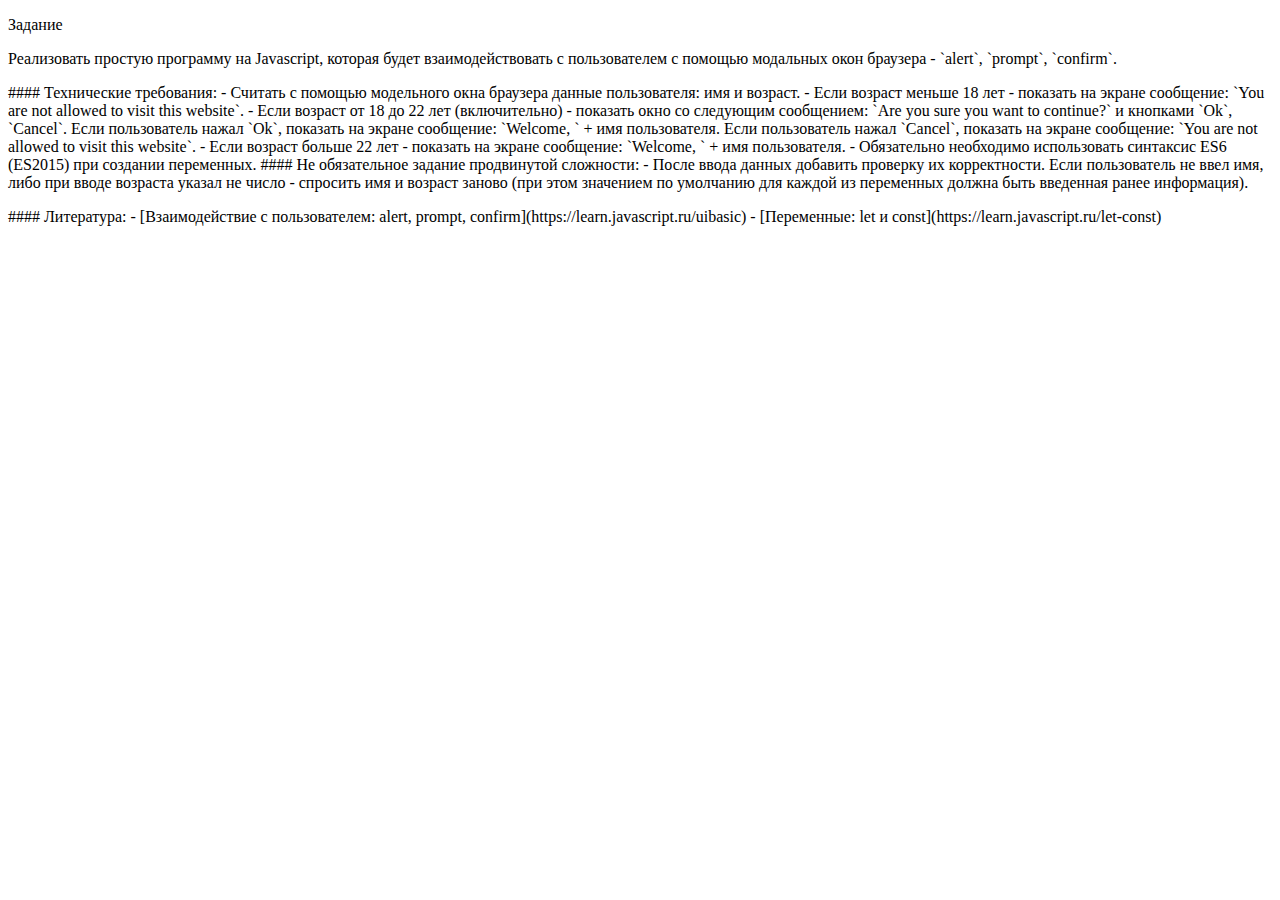
<file: src/ua/danit/js-homework1/index.html>
<!DOCTYPE html>
<html lang="en">
<head>
    <meta charset="UTF-8">
    <title>Title</title>
</head>
<body>
<p>Задание</p>

<p>Реализовать простую программу на Javascript, которая будет взаимодействовать с пользователем с помощью модальных окон браузера - `alert`, `prompt`, `confirm`.</p>

<p>#### Технические требования:
    - Считать с помощью модельного окна браузера данные пользователя: имя и возраст.
    - Если возраст меньше 18 лет - показать на экране сообщение: `You are not allowed to visit this website`.
    - Если возраст от 18 до 22 лет (включительно) - показать окно со следующим сообщением: `Are you sure you want to continue?` и кнопками `Ok`, `Cancel`. Если пользователь нажал `Ok`, показать на экране сообщение: `Welcome, ` + имя пользователя. Если пользователь нажал `Cancel`, показать на экране сообщение: `You are not allowed to visit this website`.
    - Если возраст больше 22 лет - показать на экране сообщение: `Welcome, ` + имя пользователя.
    - Обязательно необходимо использовать синтаксис ES6 (ES2015) при создании переменных.

    #### Не обязательное задание продвинутой сложности:
    - После ввода данных добавить проверку их корректности. Если пользователь не ввел имя, либо при вводе возраста указал не число - спросить имя и возраст заново (при этом значением по умолчанию для каждой из переменных должна быть введенная ранее информация).</p>

    <p>#### Литература:
    - [Взаимодействие с пользователем: alert, prompt, confirm](https://learn.javascript.ru/uibasic)
    - [Переменные: let и const](https://learn.javascript.ru/let-const)</p>
<script src="script/script.js"></script>
</body>
</html>
</file>
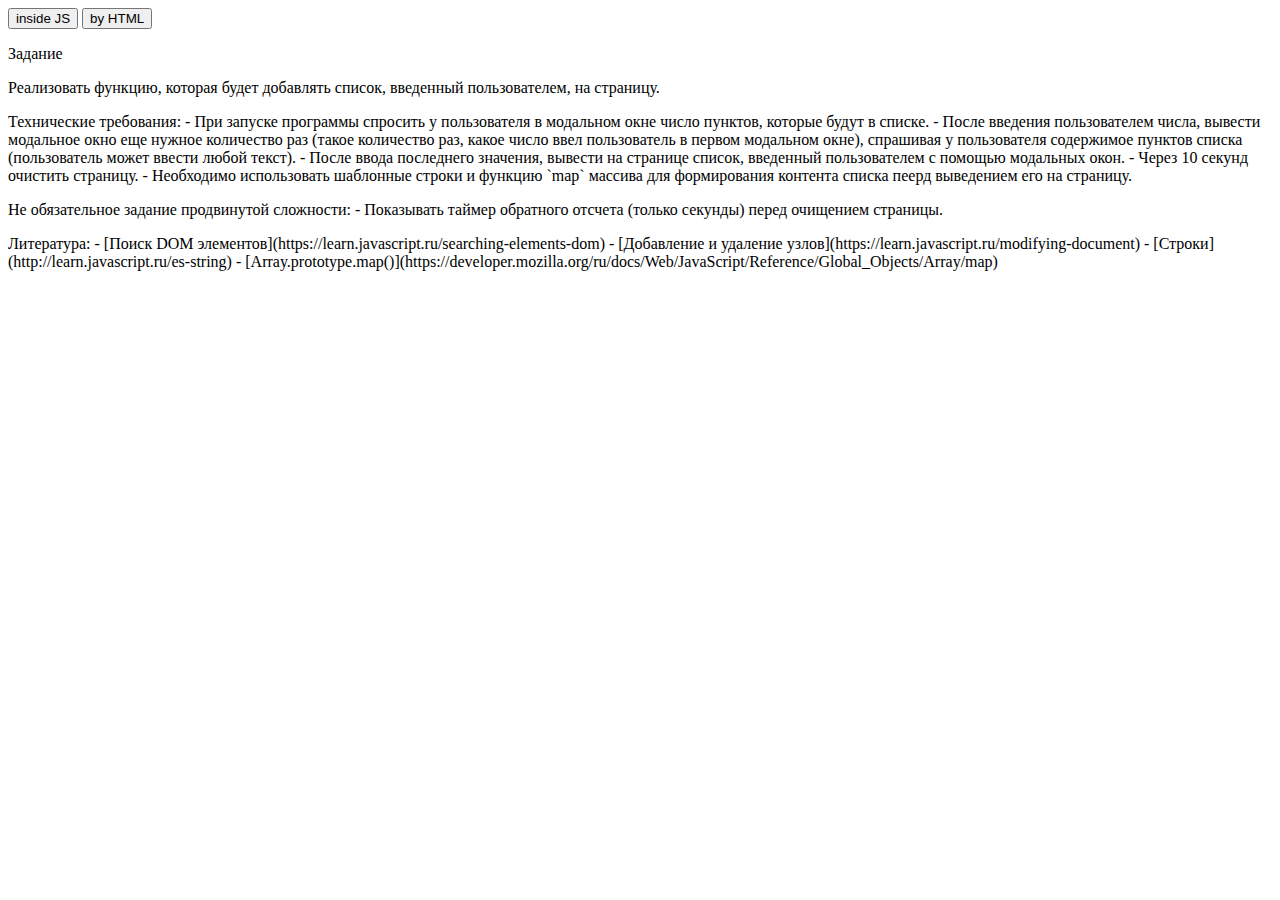
<file: src/ua/danit/js-homework11/index.html>
<!DOCTYPE html>
<html lang="en">
<head>
    <meta charset="UTF-8">
    <title>Title</title>
</head>
<body>
<button class="add-menu"> inside JS</button>
<button onclick="insertingMenu()">by HTML</button>

<p id="timer"></p>
<p>Задание</p>
<p>Реализовать функцию, которая будет добавлять список, введенный пользователем, на страницу.</p>

<p>Технические требования:
    - При запуске программы спросить у пользователя в модальном окне число пунктов, которые будут в списке.
    - После введения пользователем числа, вывести модальное окно еще нужное количество раз (такое количество раз, какое число ввел пользователь в первом модальном окне), спрашивая у пользователя содержимое пунктов списка (пользователь может ввести любой текст).
    - После ввода последнего значения, вывести на странице список, введенный пользователем с помощью модальных окон.
    - Через 10 секунд очистить страницу.
    - Необходимо использовать шаблонные строки и функцию `map` массива для формирования контента списка пеерд выведением его на страницу.</p>

<p>Не обязательное задание продвинутой сложности:
    - Показывать таймер обратного отсчета (только секунды) перед очищением страницы.</p>

<p>Литература:
    - [Поиск DOM элементов](https://learn.javascript.ru/searching-elements-dom)
    - [Добавление и удаление узлов](https://learn.javascript.ru/modifying-document)
    - [Строки](http://learn.javascript.ru/es-string)
    - [Array.prototype.map()](https://developer.mozilla.org/ru/docs/Web/JavaScript/Reference/Global_Objects/Array/map)</p>
<script src="script/script.js"></script>
</body>
</html>
</file>
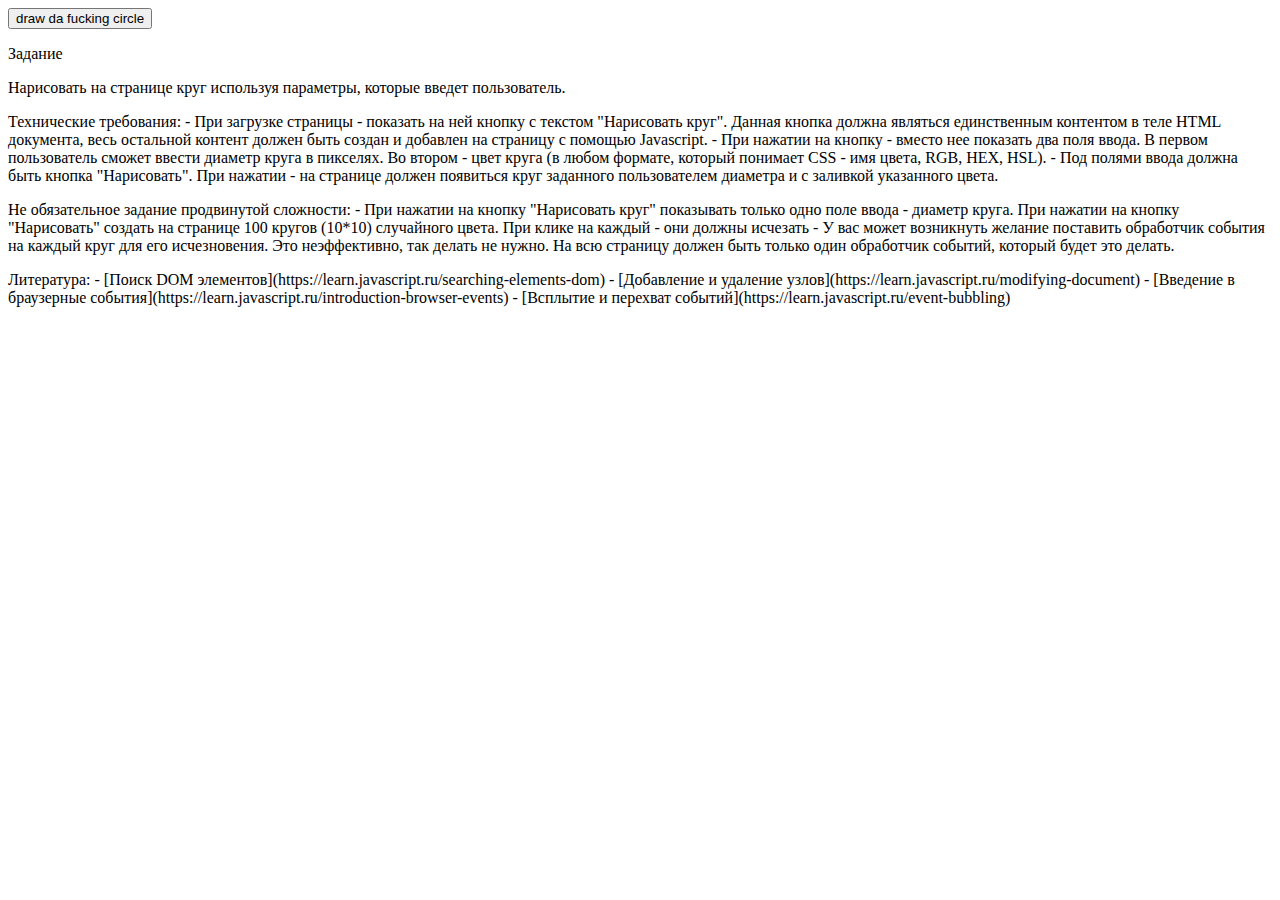
<file: src/ua/danit/js-homework12/index.html>
<!DOCTYPE html>
<html lang="en">
<head>
    <meta charset="UTF-8">
    <title>Title</title>
</head>
<body>
<button class="circle">draw da fucking circle</button>

<p>Задание</p>
<p>Нарисовать на странице круг используя параметры, которые введет пользователь.</p>

<p>Технические требования:
    - При загрузке страницы - показать на ней кнопку с текстом "Нарисовать круг". Данная кнопка должна являться единственным контентом в теле HTML документа, весь остальной контент должен быть создан и добавлен на страницу с помощью Javascript.
    - При нажатии на кнопку - вместо нее показать два поля ввода. В первом пользователь сможет ввести диаметр круга в пикселях. Во втором - цвет круга (в любом формате, который понимает CSS - имя цвета, RGB, HEX, HSL).
    - Под полями ввода должна быть кнопка "Нарисовать". При нажатии - на странице должен появиться круг заданного пользователем диаметра и с заливкой указанного цвета.</p>

<p>Не обязательное задание продвинутой сложности:
    - При нажатии на кнопку "Нарисовать круг" показывать только одно поле ввода - диаметр круга. При нажатии на кнопку "Нарисовать" создать на странице 100 кругов (10*10) случайного цвета. При клике на каждый - они должны исчезать
    - У вас может возникнуть желание поставить обработчик события на каждый круг для его исчезновения. Это неэффективно, так делать не нужно. На всю страницу должен быть только один обработчик событий, который будет это делать.</p>

<p>Литература:
    - [Поиск DOM элементов](https://learn.javascript.ru/searching-elements-dom)
    - [Добавление и удаление узлов](https://learn.javascript.ru/modifying-document)
    - [Введение в браузерные события](https://learn.javascript.ru/introduction-browser-events)
    - [Всплытие и перехват событий](https://learn.javascript.ru/event-bubbling)</p>
<script src="script/script.js"></script>
</body>
</html>
</file>
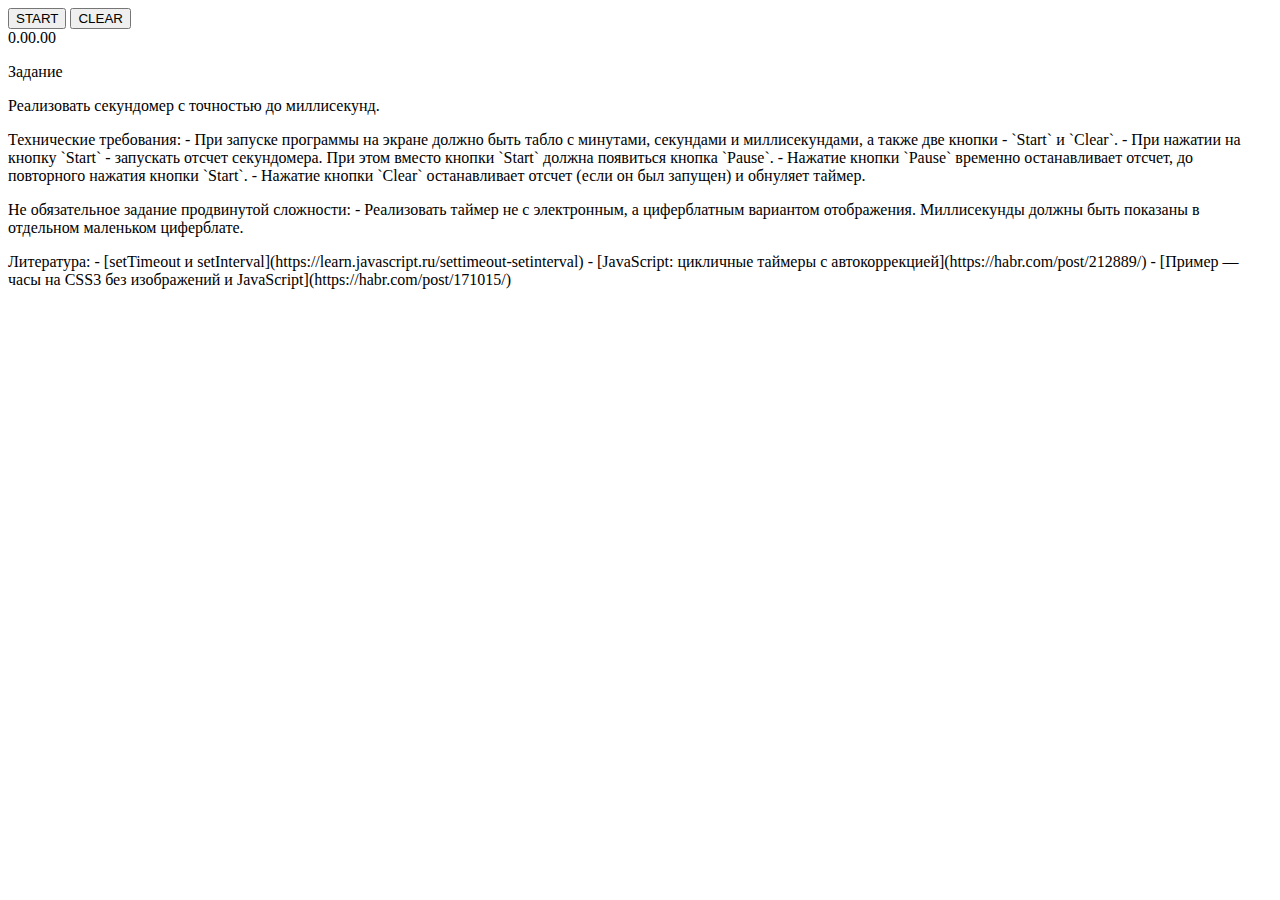
<file: src/ua/danit/js-homework15/index.html>
<!DOCTYPE html>
<html lang="en">
<head>
    <meta charset="UTF-8">
    <title>Title</title>
</head>
<body>
<button id="button-stop">START</button>
<button id="button-clear">CLEAR</button>
<div id="timer" class="timer-on"></div>

<p>Задание</p>
<p>Реализовать секундомер с точностью до миллисекунд.</p>

<p>Технические требования:
    - При запуске программы на экране должно быть табло с минутами, секундами и миллисекундами, а также две кнопки - `Start` и `Clear`.
    - При нажатии на кнопку `Start` - запускать отсчет секундомера. При этом вместо кнопки `Start` должна появиться кнопка `Pause`.
    - Нажатие кнопки `Pause` временно останавливает отсчет, до повторного нажатия кнопки `Start`.
    - Нажатие кнопки `Clear` останавливает отсчет (если он был запущен) и обнуляет таймер.</p>

<p>Не обязательное задание продвинутой сложности:
    - Реализовать таймер не с электронным, а циферблатным вариантом отображения. Миллисекунды должны быть показаны в отдельном маленьком циферблате.</p>

<p>Литература:
    - [setTimeout и setInterval](https://learn.javascript.ru/settimeout-setinterval)
    - [JavaScript: цикличные таймеры с автокоррекцией](https://habr.com/post/212889/)
    - [Пример — часы на СSS3 без изображений и JavaScript](https://habr.com/post/171015/)</p>
<script src="script/script.js"></script>
</body>
</html>
</file>
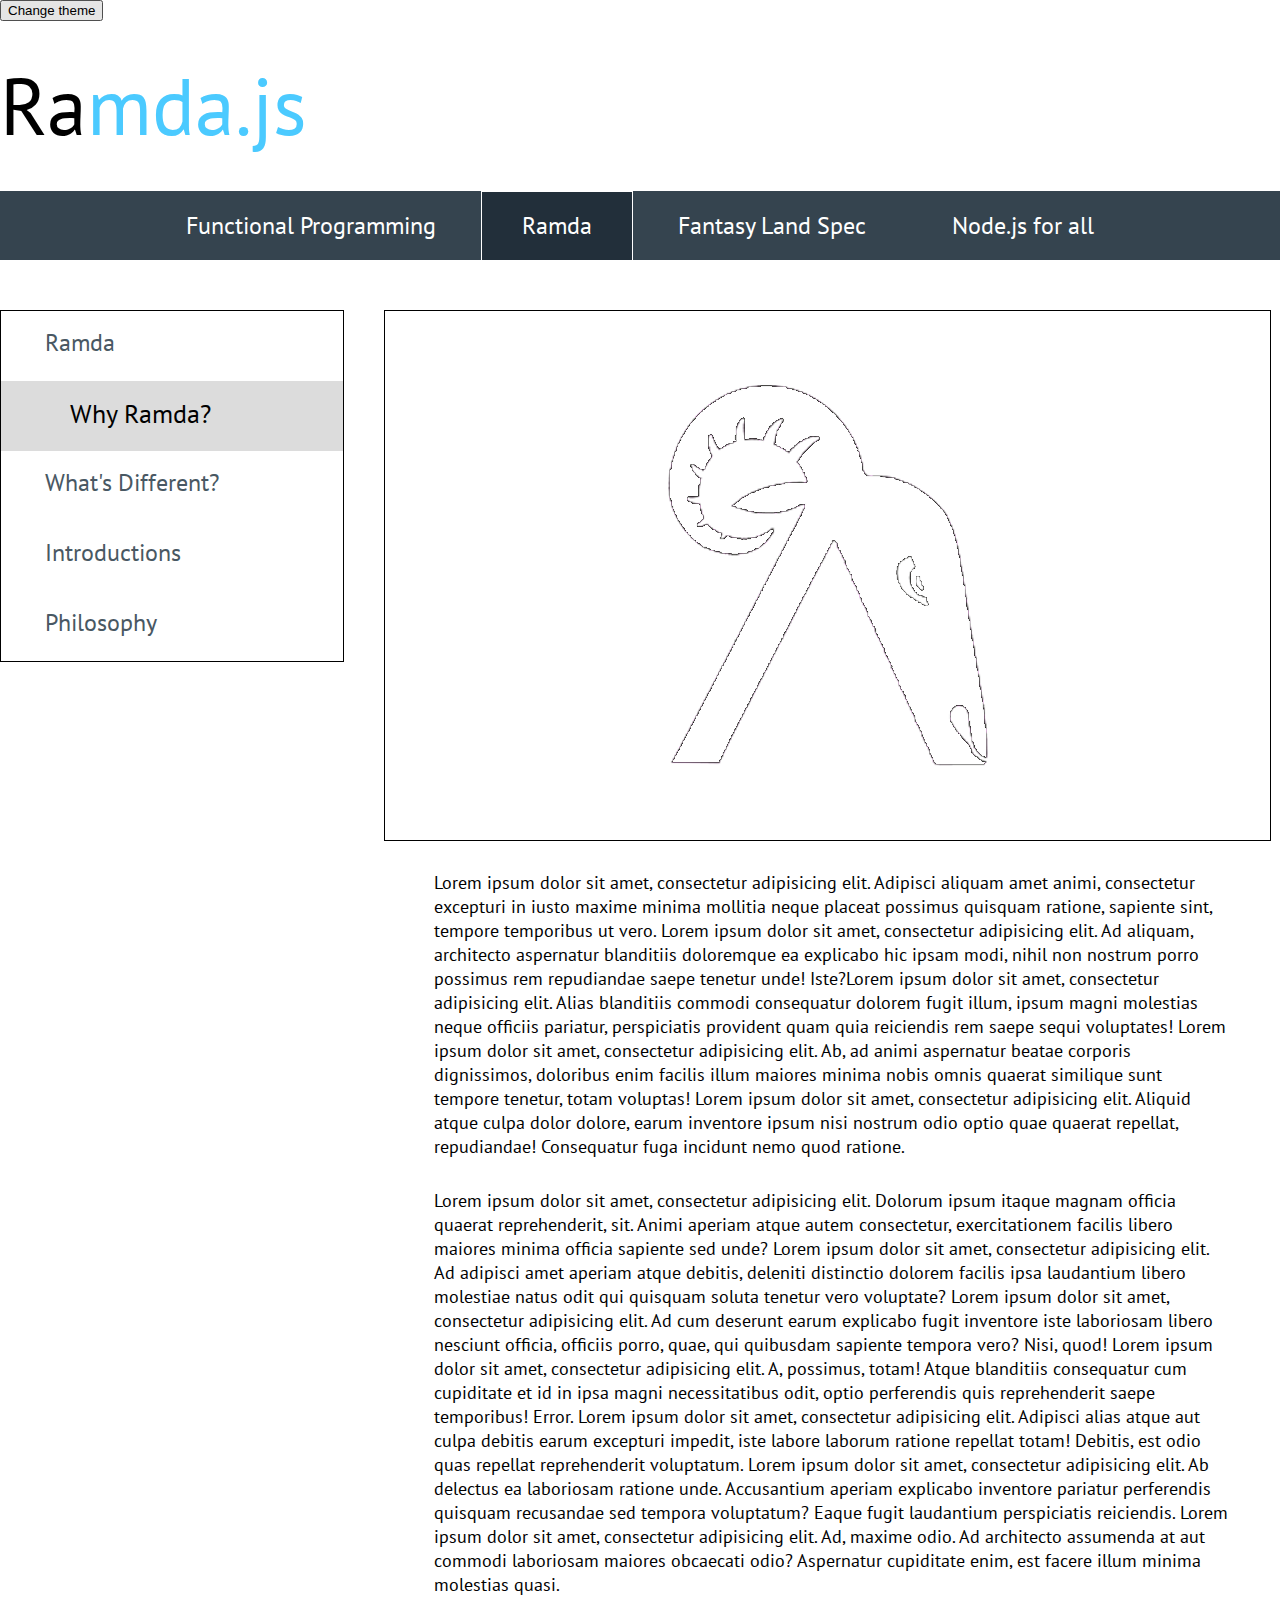
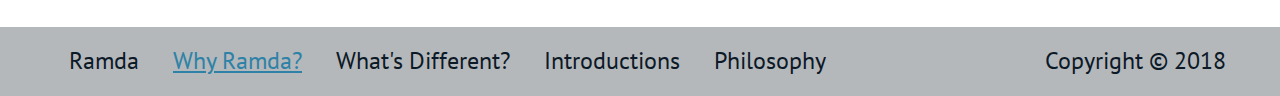
<file: src/ua/danit/js-homework16/index.html>
<!DOCTYPE html>
<html lang="en">
<head>
    <meta charset="UTF-8">
    <title>Title</title>
    <link rel="stylesheet" href="css/reset.css"><link href="https://fonts.googleapis.com/css?family=PT+Sans:400,400i,700,700i&amp" rel="stylesheet">
    <link rel="stylesheet" href="css/style.css">
    <!--<link rel="stylesheet" href="css/style-dark.css">-->
</head>
<body>
<button id="theme">Change theme</button>
<header class="header">
    <div class="container">
        <h1 class="header-logo">
            <a href="#" class="header-logo-text">
                Ra<span class="blue-text">mda.js</span>
            </a>
        </h1>
        <ul class="menu-top">
            <li class="menu-top-item">
                <a href="#" class="menu-top-link">Functional Programming</a>
            </li>
            <li class="menu-top-item top-link-selected">
                <a href="#" class="menu-top-link">Ramda</a>
            </li>
            <li class="menu-top-item">
                <a href="#" class="menu-top-link">Fantasy Land Spec</a>
            </li>
            <li class="menu-top-item">
                <a href="#" class="menu-top-link">Node.js for all</a>
            </li>
        </ul>
    </div>
</header>
<main class="main-content">
    <div class="container">
        <div class="left-sidebar">
            <ul class="left-menu">
                <li class="left-menu-item">
                    <a href="#" class="left-menu-link">Ramda</a>
                </li>
                <li class="left-menu-item left-link-selected">
                    <a href="#" class="left-menu-link">Why Ramda?</a>
                </li>
                <li class="left-menu-item">
                    <a href="#" class="left-menu-link">What's Different?</a>
                </li>
                <li class="left-menu-item">
                    <a href="#" class="left-menu-link">Introductions</a>
                </li>
                <li class="left-menu-item">
                    <a href="#" class="left-menu-link">Philosophy</a>
                </li>
            </ul>
        </div>
        <div class="content">
            <div class="content-main-img">
                <img src="img/top-img-white%20.png" alt="">
            </div>
            <div class="content-text">Lorem ipsum dolor sit amet, consectetur adipisicing elit. Adipisci aliquam amet animi, consectetur excepturi in iusto maxime minima mollitia neque placeat possimus quisquam ratione, sapiente sint, tempore temporibus ut vero. Lorem ipsum dolor sit amet, consectetur adipisicing elit. Ad aliquam, architecto aspernatur blanditiis doloremque ea explicabo hic ipsam modi, nihil non nostrum porro possimus rem repudiandae saepe tenetur unde! Iste?Lorem ipsum dolor sit amet, consectetur adipisicing elit. Alias blanditiis commodi consequatur dolorem fugit illum, ipsum magni molestias neque officiis pariatur, perspiciatis provident quam quia reiciendis rem saepe sequi voluptates! Lorem ipsum dolor sit amet, consectetur adipisicing elit. Ab, ad animi aspernatur beatae corporis dignissimos, doloribus enim facilis illum maiores minima nobis omnis quaerat similique sunt tempore tenetur, totam voluptas! Lorem ipsum dolor sit amet, consectetur adipisicing elit. Aliquid atque culpa dolor dolore, earum inventore ipsum nisi nostrum odio optio quae quaerat repellat, repudiandae! Consequatur fuga incidunt nemo quod ratione.</div>
            <div class="content-text">Lorem ipsum dolor sit amet, consectetur adipisicing elit. Dolorum ipsum itaque magnam officia quaerat reprehenderit, sit. Animi aperiam atque autem consectetur, exercitationem facilis libero maiores minima officia sapiente sed unde? Lorem ipsum dolor sit amet, consectetur adipisicing elit. Ad adipisci amet aperiam atque debitis, deleniti distinctio dolorem facilis ipsa laudantium libero molestiae natus odit qui quisquam soluta tenetur vero voluptate? Lorem ipsum dolor sit amet, consectetur adipisicing elit. Ad cum deserunt earum explicabo fugit inventore iste laboriosam libero nesciunt officia, officiis porro, quae, qui quibusdam sapiente tempora vero? Nisi, quod! Lorem ipsum dolor sit amet, consectetur adipisicing elit. A, possimus, totam! Atque blanditiis consequatur cum cupiditate et id in ipsa magni necessitatibus odit, optio perferendis quis reprehenderit saepe temporibus! Error. Lorem ipsum dolor sit amet, consectetur adipisicing elit. Adipisci alias atque aut culpa debitis earum excepturi impedit, iste labore laborum ratione repellat totam! Debitis, est odio quas repellat reprehenderit voluptatum. Lorem ipsum dolor sit amet, consectetur adipisicing elit. Ab delectus ea laboriosam ratione unde. Accusantium aperiam explicabo inventore pariatur perferendis quisquam recusandae sed tempora voluptatum? Eaque fugit laudantium perspiciatis reiciendis. Lorem ipsum dolor sit amet, consectetur adipisicing elit. Ad, maxime odio. Ad architecto assumenda at aut commodi laboriosam maiores obcaecati odio? Aspernatur cupiditate enim, est facere illum minima molestias quasi.</div>
        </div>
    </div>
    <div class="clearfix"></div>
</main>
<footer class="footer">
    <div class="container">
        <ul class="footer-menu">
            <li class="footer-menu-item">
                <a href="#" class="footer-menu-link">Ramda</a>
            </li>
            <li class="footer-menu-item">
                <a href="#" class="footer-menu-link footer-link-selected">Why Ramda?</a>
            </li>
            <li class="footer-menu-item">
                <a href="#" class="footer-menu-link">What's Different?</a>
            </li>
            <li class="footer-menu-item">
                <a href="#" class="footer-menu-link">Introductions</a>
            </li>
            <li class="footer-menu-item">
                <a href="#" class="footer-menu-link">Philosophy</a>
            </li>
            <p class="copyright">Copyright &#xa9 2018</p>
        </ul>
    </div>
</footer>
<script src="script/script.js"></script>
</body>
</html>
</file>
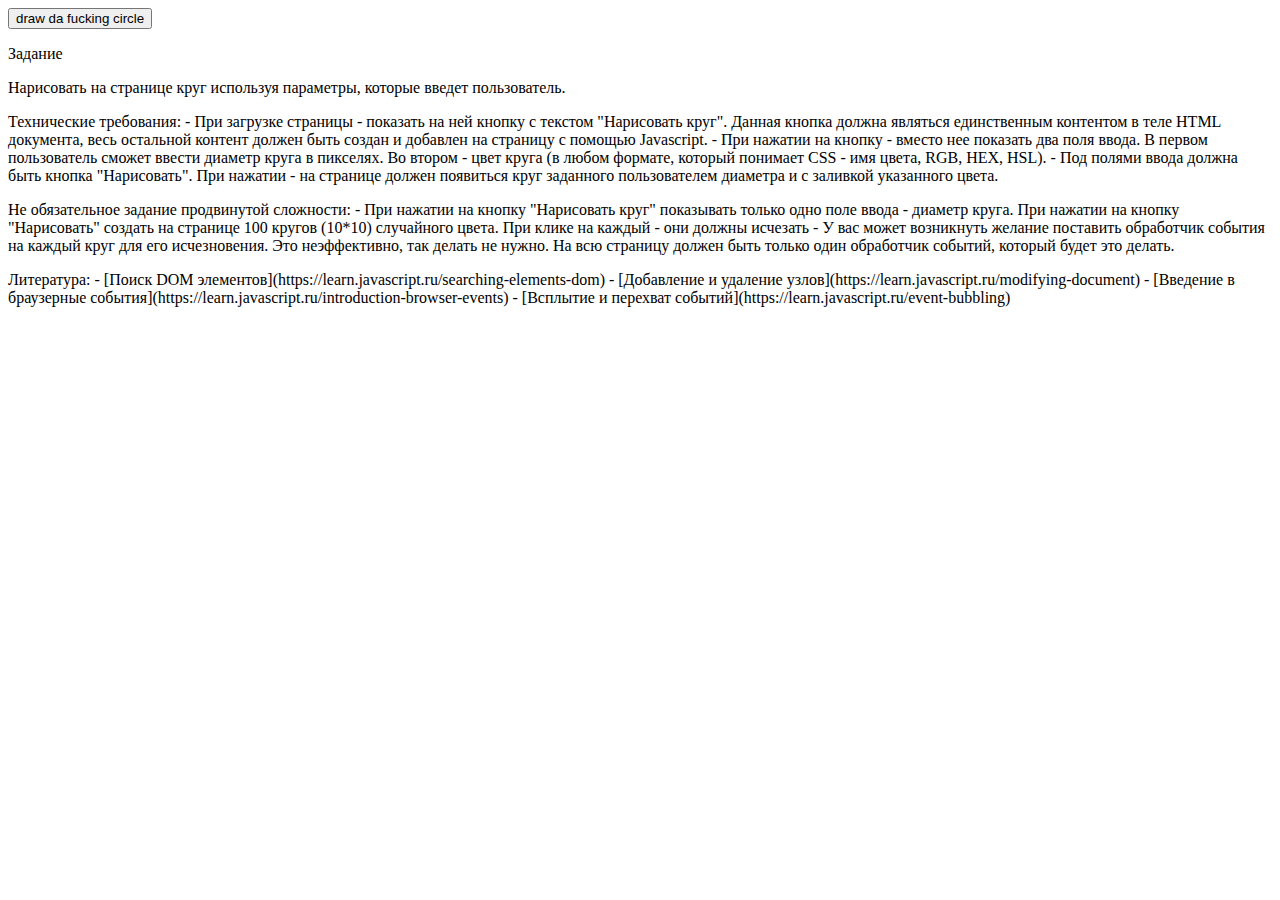
<file: src/ua/danit/js-homework17/index.html>
<!DOCTYPE html>
<html lang="en">
<head>
    <meta charset="UTF-8">
    <title>Title</title>
</head>
<body>
<button id="first-btn">draw da fucking circle</button>
<input type="text" id="inputSize" placeholder="Enter the radius in pixels">
<button id="btn-sbmt">DRAW CIRCLE</button>

<div id="circles" style="display: flex; flex-wrap: wrap; justify-content: center; align-items: center;">

</div>

<p>Задание</p>
<p>Нарисовать на странице круг используя параметры, которые введет пользователь.</p>

<p>Технические требования:
    - При загрузке страницы - показать на ней кнопку с текстом "Нарисовать круг". Данная кнопка должна являться единственным контентом в теле HTML документа, весь остальной контент должен быть создан и добавлен на страницу с помощью Javascript.
    - При нажатии на кнопку - вместо нее показать два поля ввода. В первом пользователь сможет ввести диаметр круга в пикселях. Во втором - цвет круга (в любом формате, который понимает CSS - имя цвета, RGB, HEX, HSL).
    - Под полями ввода должна быть кнопка "Нарисовать". При нажатии - на странице должен появиться круг заданного пользователем диаметра и с заливкой указанного цвета.</p>

<p>Не обязательное задание продвинутой сложности:
    - При нажатии на кнопку "Нарисовать круг" показывать только одно поле ввода - диаметр круга. При нажатии на кнопку "Нарисовать" создать на странице 100 кругов (10*10) случайного цвета. При клике на каждый - они должны исчезать
    - У вас может возникнуть желание поставить обработчик события на каждый круг для его исчезновения. Это неэффективно, так делать не нужно. На всю страницу должен быть только один обработчик событий, который будет это делать.</p>

<p>Литература:
    - [Поиск DOM элементов](https://learn.javascript.ru/searching-elements-dom)
    - [Добавление и удаление узлов](https://learn.javascript.ru/modifying-document)
    - [Введение в браузерные события](https://learn.javascript.ru/introduction-browser-events)
    - [Всплытие и перехват событий](https://learn.javascript.ru/event-bubbling)</p>
<script
        src="https://code.jquery.com/jquery-3.3.1.min.js"
        integrity="sha256-FgpCb/KJQlLNfOu91ta32o/NMZxltwRo8QtmkMRdAu8="
        crossorigin="anonymous"></script>
<script src="script/script.js"></script>
</body>
</html>
</file>
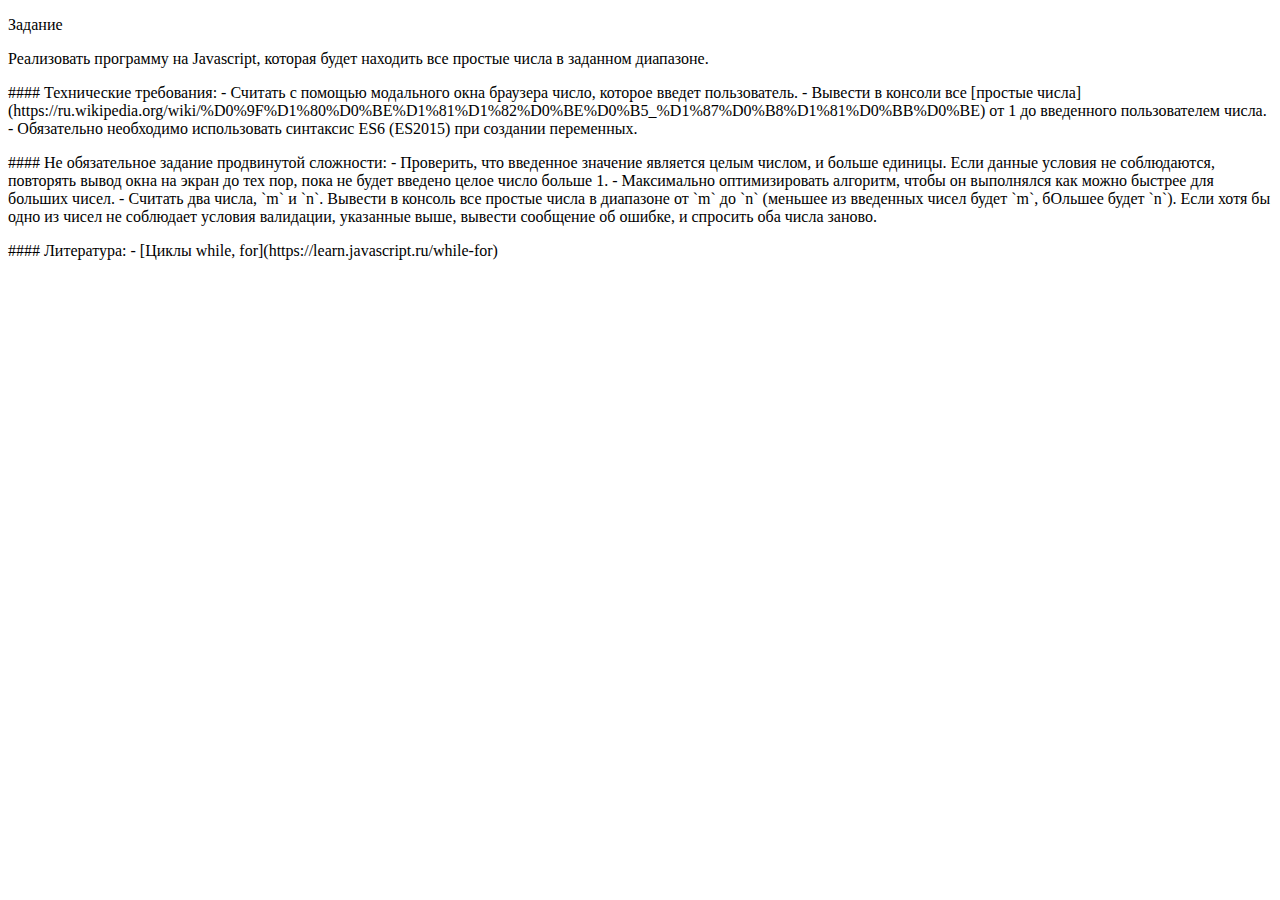
<file: src/ua/danit/js-homework2/index.html>
<!DOCTYPE html>
<html lang="en">
<head>
    <meta charset="UTF-8">
    <title>Title</title>
</head>
<body>
<p>Задание</p>

<p>Реализовать программу на Javascript, которая будет находить все простые числа в заданном диапазоне.</p>
<p>#### Технические требования:
    - Считать с помощью модального окна браузера число, которое введет пользователь.
    - Вывести в консоли все [простые числа](https://ru.wikipedia.org/wiki/%D0%9F%D1%80%D0%BE%D1%81%D1%82%D0%BE%D0%B5_%D1%87%D0%B8%D1%81%D0%BB%D0%BE) от 1 до введенного пользователем числа.
    - Обязательно необходимо использовать синтаксис ES6 (ES2015) при создании переменных.</p>

<p>#### Не обязательное задание продвинутой сложности:
- Проверить, что введенное значение является целым числом, и больше единицы. Если данные условия не соблюдаются, повторять вывод окна на экран до тех пор, пока не будет введено целое число больше 1.
- Максимально оптимизировать алгоритм, чтобы он выполнялся как можно быстрее для больших чисел.
- Считать два числа, `m` и `n`. Вывести в консоль все простые числа в диапазоне от `m` до `n` (меньшее из введенных чисел будет `m`, бОльшее будет `n`). Если хотя бы одно из чисел не соблюдает условия валидации, указанные выше, вывести сообщение об ошибке, и спросить оба числа заново.</p>

<p>#### Литература:
- [Циклы while, for](https://learn.javascript.ru/while-for)</p>
<script src="script/script.js"></script>
</body>
</html>
</file>
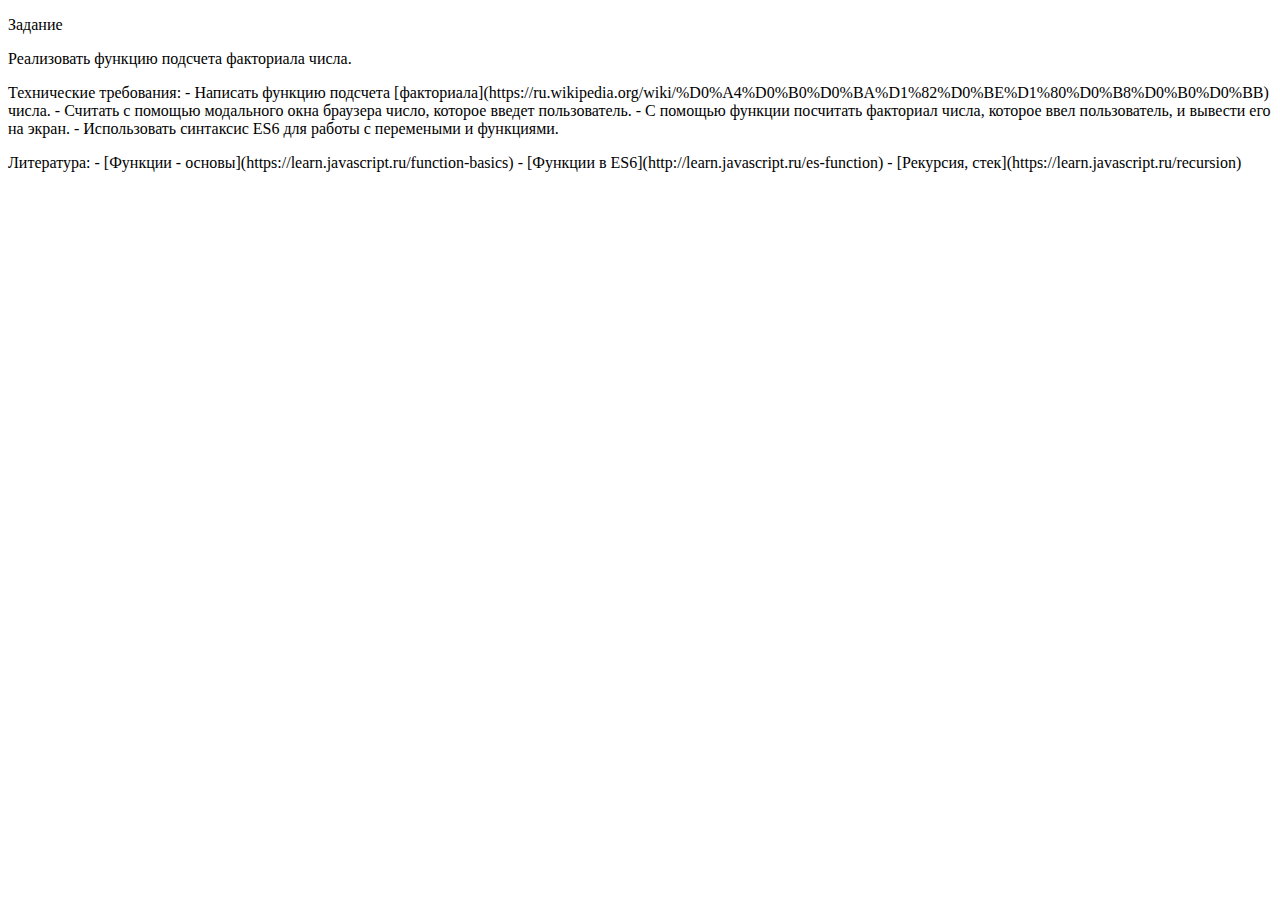
<file: src/ua/danit/js-homework3/index.html>
<!DOCTYPE html>
<html lang="en">
<head>
    <meta charset="UTF-8">
    <title>Title</title>
</head>
<body>
<p>Задание</p>

<p>Реализовать функцию подсчета факториала числа.</p>
<p>Технические требования:
    - Написать функцию подсчета [факториала](https://ru.wikipedia.org/wiki/%D0%A4%D0%B0%D0%BA%D1%82%D0%BE%D1%80%D0%B8%D0%B0%D0%BB) числа.
    - Считать с помощью модального окна браузера число, которое введет пользователь.
    - С помощью функции посчитать факториал числа, которое ввел пользователь, и вывести его на экран.
    - Использовать синтаксис ES6 для работы с перемеными и функциями.</p>


<p>Литература:
    - [Функции - основы](https://learn.javascript.ru/function-basics)
    - [Функции в ES6](http://learn.javascript.ru/es-function)
    - [Рекурсия, стек](https://learn.javascript.ru/recursion)</p>
<script src="script/script.js"></script>
</body>
</html>
</file>
<file: src/ua/danit/js-homework16/css/style.css>
body {
    font-family: 'PT Sans', sans-serif;
}

.theme {
    position: absolute;
}

.container {
    width: 1280px;
    margin: 0 auto;
}

.header-logo {
    margin: 45px 0;
}

.header-logo-text {
    font-weight: normal;
    font-size: 80px;
    text-decoration: none;
    color: #000;
}

.blue-text {
    color: #4bcaff;
}

.menu-top {
    background-color: #35444f;
    height: 69px;
    text-align: center;
}

.menu-top-item {
    display: inline-block;
    padding: 22px 40px;
    border: 1px solid transparent;
}

.menu-top-item:hover {
    background: #222f3a 100% 100%;
    border: 1px solid #fff;
}

.menu-top-link {
    text-decoration: none;
    font-size: 24px;
    color: #fff;
}

.top-link-selected{
    background: 100%;
    background-color: #222f3a;
    border: 1px solid #fff;
}

.left-sidebar {
    float: left;
    width: 344px;
}

.left-menu {
    border: 1px solid #000000;
    margin-top: 50px;
}

.left-menu-item {
    height: 30px;
    padding: 20px 44px;
}

.left-menu-item:hover {
    background-color: #dcdcdc;
    padding: 20px 69px;
}

.left-menu-item:hover a{
    color: #000;
    font-size: 26px;
}

.left-menu-link {
    text-decoration: none;
    font-size: 24px;
    color: #495863;
}

.left-link-selected {
    margin: 0 0;
    background-size: 100%;
    background-color: #dcdcdc;
    padding: 20px 69px;

}

.left-link-selected a{
    color: #000;
    font-size: 26px;
}

.content {
    display: inline-block;
    float: right;
    width: 70%;
    margin-top: 50px;

}

.content-main-img {
    margin: 0;
    width: 885px;
    height: 529px;
    border: 1px solid #000;
    text-align: center;
    display: flex;
    justify-content: center;
    align-items: center;
    overflow: hidden;
}

.content-main-img img {
    transition: all 1s ease-in-out;
}

.content-main-img img:hover {
    transition: all 1s ease-in-out;
    transform: scale(1.1);
}

.clearfix {
    clear: both;
}

.content-text {
    font-size: 18px;
    font-weight: 400;
    margin: 30px 50px;
    line-height: 24px;
}

.footer-menu {
    text-align: center;
    background-color: #b5b8bb;
    height: 69px;
}

.footer-menu-item {
    display: inline-block;
    padding: 22px 15px;

}

.footer-menu-link:hover {
    color: #2e82a7;
    text-decoration: underline;
}

.footer-menu-link {
    color: #0c1927;
    text-decoration: none;
    font-size: 24px;
}

.footer-link-selected {
    color: #2e82a7;
    text-decoration: underline;
}

.copyright {
    color: #0c1927;
    text-decoration: none;
    font-size: 24px;
    display: inline-block;
    padding-left: 200px;
}
</file>
<file: src/ua/danit/js-homework16/css/style-dark.css>
body {
    font-family: 'PT Sans', sans-serif;
    background-color: #000;
}

.theme {
    position: absolute;
}

.container {
    width: 1280px;
    margin: 0 auto;
}

.header-logo {
    margin: 61px 0 45px 0;
}

.header-logo-text {
    font-weight: normal;
    font-size: 80px;
    text-decoration: none;
    color: #fff;
}

.blue-text {
    color: #4bcaff;
}

.menu-top {
    background-color: #35444f;
    height: 69px;
    text-align: center;
}

.menu-top-item {
    display: inline-block;
    padding: 22px 40px;
    border: 1px solid transparent;
}

.menu-top-item:hover {
    background: #222f3a 100% 100%;
    border: 1px solid #fff;
}

.menu-top-link {
    text-decoration: none;
    font-size: 24px;
    color: #fff;
}

.top-link-selected{
    background: 100%;
    background-color: #222f3a;
    border: 1px solid #fff;
}

.left-sidebar {
    float: left;
    width: 344px;
}

.left-menu {
    border: 1px solid #fff;
    margin-top: 50px;
}

.left-menu-item {
    height: 30px;
    padding: 20px 44px;
}

.left-menu-item:hover {
    background-color: #dcdcdc;
    padding: 20px 69px;
}

.left-menu-item:hover a{
    color: #000;
    font-size: 26px;
}

.left-menu-link {
    text-decoration: none;
    font-size: 24px;
    color: #ffffff;
}

.left-link-selected {
    margin: 0 0;
    background-size: 100%;
    background-color: #dcdcdc;
    padding: 20px 69px;

}

.left-link-selected a{
    color: #000;
    font-size: 26px;
}

.content {
    display: inline-block;
    float: right;
    width: 70%;
    margin-top: 50px;

}

.content-main-img {
    margin: 0;
    width: 885px;
    height: 529px;
    border: 1px solid #fff;
    text-align: center;
    display: flex;
    justify-content: center;
    align-items: center;
    overflow: hidden;
}

.content-main-img img {
    transition: all 1s ease-in-out;
}

.content-main-img img:hover {
    transition: all 1s ease-in-out;
    transform: scale(1.1);
}

.clearfix {
    clear: both;
}

.content-text {
    color: #fff;
    font-size: 18px;
    font-weight: 400;
    margin: 30px 50px;
    line-height: 24px;
}

.footer-menu {
    text-align: center;
    background-color: #b5b8bb;
    height: 69px;
}

.footer-menu-item {
    display: inline-block;
    padding: 22px 15px;

}

.footer-menu-link:hover {
    color: #2e82a7;
    text-decoration: underline;
}

.footer-menu-link {
    color: #0c1927;
    text-decoration: none;
    font-size: 24px;
}

.footer-link-selected {
    color: #2e82a7;
    text-decoration: underline;
}

.copyright {
    color: #0c1927;
    text-decoration: none;
    font-size: 24px;
    display: inline-block;
    padding-left: 200px;
}
</file>
